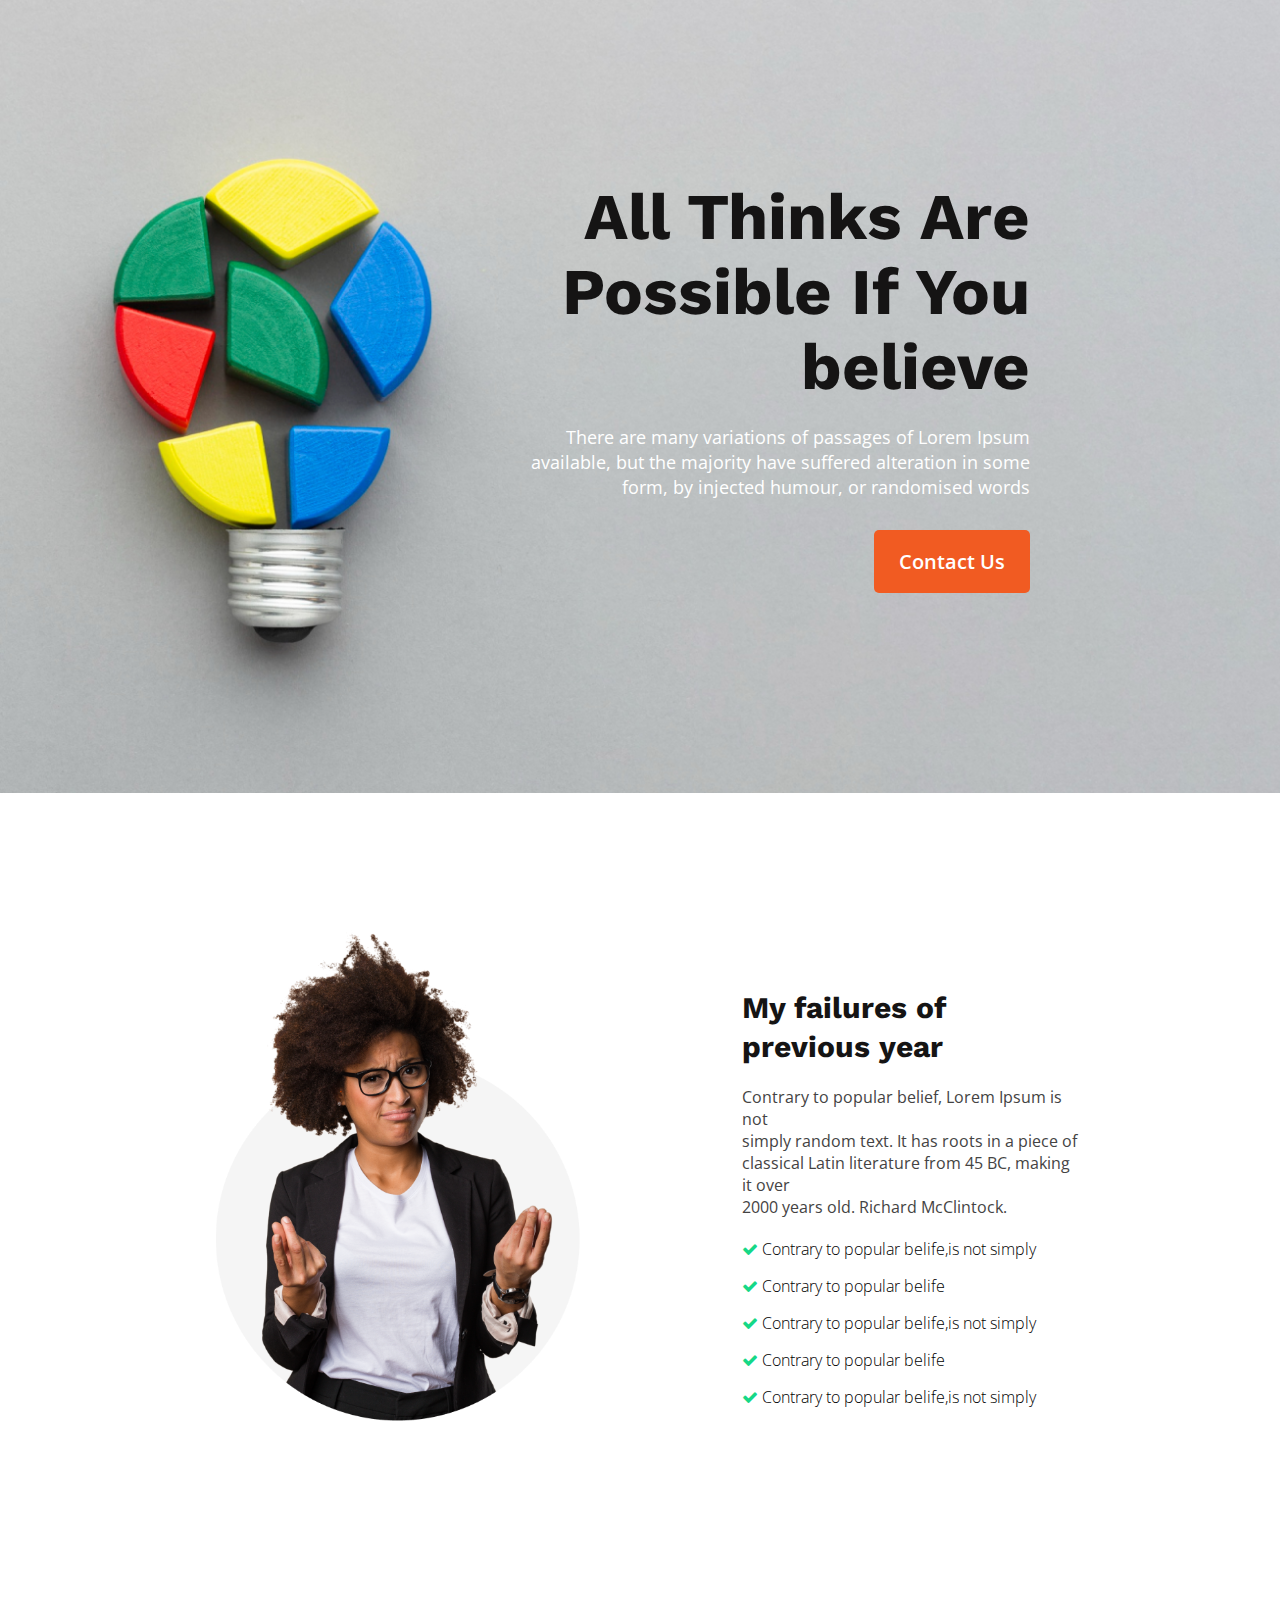
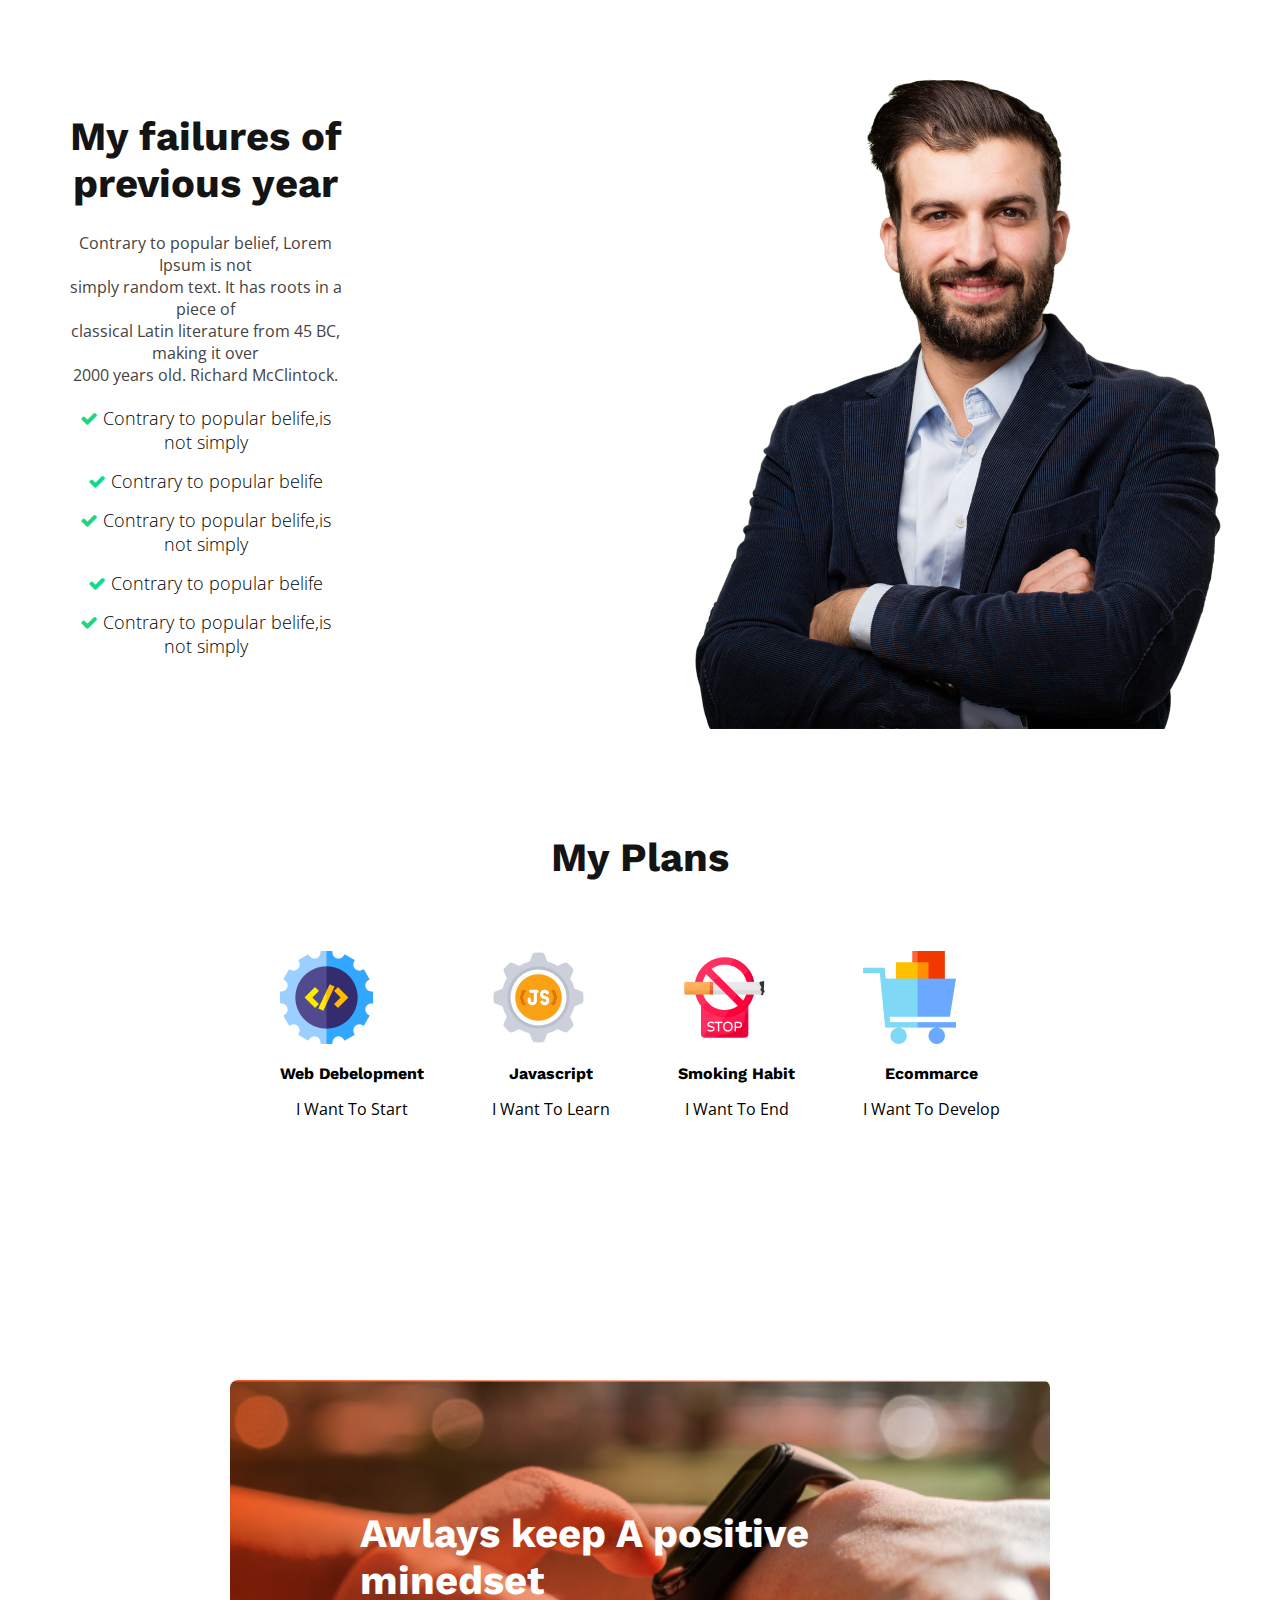
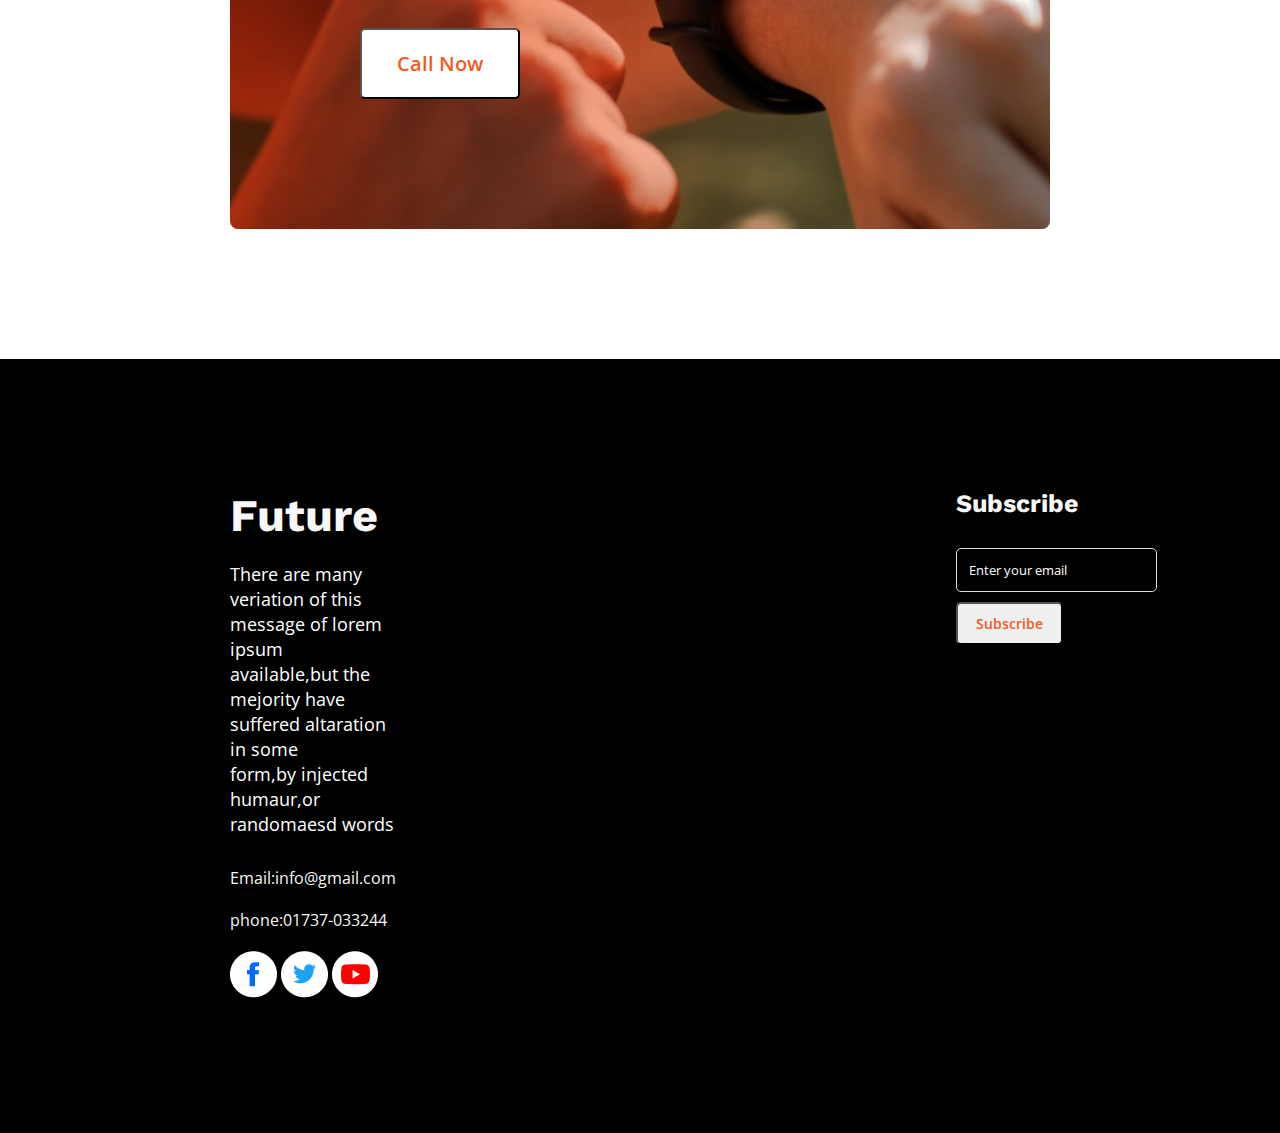
<file: index.html>
<!DOCTYPE html>
<html lang="en">

<head>
    <meta charset="UTF-8">
    <meta http-equiv="X-UA-Compatible" content="IE=edge">
    <meta name="viewport" content="width=device-width, initial-scale=1.0">
    <title>My First Assignment</title>
    <link rel="stylesheet" href="css/font-awesome.min.css">
    <link rel="stylesheet" href="styles/style.css">
</head>

<body>
    <!-- header section -->
    <header class="banner">
        <section class="header">
            <h2 class="title">All Thinks Are<br>Possible If You<br>believe</h2>
            <div class="header-section">
                <p class="description">There are many variations of passages of Lorem Ipsum<br>available, but the
                    majority have suffered alteration in some<br>form, by injected humour, or randomised words</p>
                <button class="btn-primary">Contact Us</button>
            </div>
        </section>
    </header>
    <main>
        <!-- main section -->
        <section class="primary">
            <div class="year-img">
                <img class="img" src="images/person.png" alt="">
            </div>
            <div class="year">
                <h3 class="section-title">My failures of<br>previous year</h3>
                <p class="section-description">Contrary to popular belief, Lorem Ipsum is not<br>simply random text. It
                    has roots in a piece of<br>classical Latin literature from 45 BC, making it over<br>2000 years old.
                    Richard McClintock.</p>
                <ul class="content">
                    <li><i class="fa fa-check"></i> Contrary to popular belife,is not simply</li>
                    <li><i class="fa fa-check"></i> Contrary to popular belife</li>
                    <li><i class="fa fa-check"></i> Contrary to popular belife,is not simply</li>
                    <li><i class="fa fa-check"></i> Contrary to popular belife
                    <li>
                    <li><i class="fa fa-check"></i> Contrary to popular belife,is not simply</li>
                </ul>
            </div>
        </section>
        <!-- my creation section -->
        <section class="my-creation">
            <div class="my-content">
                <h3 class="creation-title">My failures of<br>previous year</h3>
                <p class="creation-description">Contrary to popular belief, Lorem Ipsum is not<br>simply random text. It
                    has roots in a piece of<br>classical Latin literature from 45 BC, making it over<br>2000 years old.
                    Richard McClintock.</p>
                <ul class="content">
                    <li><i class="fa fa-check"></i> Contrary to popular belife,is not simply</li>
                    <li><i class="fa fa-check"></i> Contrary to popular belife</li>
                    <li><i class="fa fa-check"></i> Contrary to popular belife,is not simply</li>
                    <li><i class="fa fa-check"></i> Contrary to popular belife
                    <li>
                    <li><i class="fa fa-check"></i> Contrary to popular belife,is not simply</li>
                </ul>
            </div>
            <div class="creation-img">
                <img src="images/hardy.png" alt="">
            </div>
        </section>
        <!-- plans section -->
        <section class="plans">
            <h3 class="plan-title">My Plans</h3>
            <div class="my-plans">
                <div class="achivement">
                    <img class="img" src="images/icons/web.png" alt="">
                    <h4 class="achivement-title">Web Debelopment</h4>
                    <p class="achivement-decription">I Want To Start</p>
                </div>
                <div class="achivement">
                    <img class="img" src="images/icons/js.png" alt="">
                    <h4 class="achivement-title">Javascript</h4>
                    <p class="achivement-decription">I Want To Learn</p>
                </div>
                <div class="achivement">
                    <img class="img" src="images/icons/smoke.png" alt="">
                    <h4 class="achivement-title">Smoking Habit</h4>
                    <p class="achivement-decription">I Want To End</p>
                </div>
                <div class="achivement">
                    <img class="img" src="images/icons/ecom.png" alt="">
                    <h4 class="achivement-title">Ecommarce</h4>
                    <p class="achivement-decription">I Want To Develop</p>
                </div>
            </div>
        </section>
        <!-- liniar section -->
        <section class="watch">
            <h3 class="title">Awlays keep A positive<br>minedset</h3>
            <button class="call">Call Now</button>
        </section>
    </main>
    <footer>
        <!-- footer section -->
        <section class="footer">
            <!-- footer left -->
            <div class="left">
                <div>
                    <h3 class="title">Future</h3>
                    <p class="description">There are many veriation of this message of lorem ipsum<br>available,but the
                        mejority have suffered altaration in some<br>form,by injected humaur,or randomaesd words</p>
                </div>
                <div>
                    <p class="email">Email:info@gmail.com</p>
                    <p class="phone">phone:01737-033244</p>
                    <img src="images/icons/fb.png" alt="">
                    <img src="images/icons/twitter.png" alt="">
                    <img src="images/icons/youtube.png" alt="">
                </div>
            </div>
            <!-- footer right -->
            <div class="right">
                <h3 class="title">Subscribe</h3>
                <input type="email" name="" id="email" placeholder="Enter your email">
                <button class="btn-secondery">Subscribe</button>
            </div>
        </section>
    </footer>
</body>

</html>
</file>
<file: styles/style.css>
@import url('https://fonts.googleapis.com/css2?family=Open+Sans:wght@300;400;600&family=Work+Sans:wght@300;400;600;700&display=swap');
h1,
h2,
h3,
h4,
h5,
h6{
    font-family: 'Work Sans', sans-serif;
}
*{
    margin: 0;
    font-family: 'Open Sans', sans-serif;
}
::placeholder {
    color: #fff;
    opacity: 1; /* Firefox */
  }
  :-ms-input-placeholder { /* Internet Explorer 10-11 */
    color: #fff;
  }
  ::-ms-input-placeholder { /* Microsoft Edge */
    color: #fff;
  }
.btn-primary{
    font-weight: 600;
    font-size: 20px;
    border: none;
    color: #ffffff;
    background: #F15B22;
    border-radius: 5px;
    padding: 18px 25px;
}
/* header style */
.header .title{
    font-weight: 700;
    font-size: 65px;
    color: #151414;
    margin-bottom: 20px;
    line-height: 75px;
}
.header{
    text-align: right;
    padding-top: 180px;
    padding-right: 250px;
    max-height: 1000px;
}
.description{
    margin-bottom: 30px;
    font-size: 18px;
    color: #444343;
    line-height: 25px;
}
.banner{
    background-image: url(../images/banner/banner2.png);
    padding-bottom: 200px;
    background-repeat: no-repeat;
    background-size: cover;
    
}
/* main section styles */
.year-img {
    width: 50%;
}
.year-img img{
    width: 100%;
}
.year{
    margin-left: 150px;
    margin-top: 65px
}
.year h3{
    font-size: 30px;
    font-weight: 700;
    line-height: 1.3;
}
.img{
    display: block;
}
.primary{
    display: flex;
    padding: 130px 200px 130px 200px;
}
.section{
    text-align: left;
    padding: 350px 320px 200px 87px;
    max-width: 1070px;
    max-height: 720px;
    
}
.section-title{
    display: block;
    color: #151414;
    font-size: 40px;
    margin-bottom: 20px;
}
.section-description{
    display: block;
    margin-top: 15px;
    margin-bottom: 20px;
    color: #444343;
}
/* my creation */
.my-creation {
    display: flex;
}
.my-creation img{
    padding: 100px 50px 100px 200px;
    margin-left: 100px;

}
.my-creation .my-content{
    text-align: center;
    margin-top: 160px;
    padding-left: 65px;
    font-size: 18px;
}
.my-creation h3{
    font-size: 40px;
    margin-bottom: 25px;
    font-weight: 700;
    color: #151414;
}
.my-creation .creation-description{
    color: #444343;
    font-weight: 400;
    font-size: 16px;
    margin-bottom: 20px;
}
/* plan section style */
.plan-title{
    color: #151414;
    padding-bottom: 20px;
    font-size: 40px;
    text-align: center;
}
.my-plans{
    display: flex;
    text-align: center;
    margin: 0 auto;
    padding: 50px 280px 130px 280px;
    justify-content: space-between;
}
.achivement-title{
    padding-bottom: 15px;
    padding-top: 20px;
}
.content{
    list-style: none;
    padding: 0;
    margin: 0;
}
.content li{
    font-weight: 300;
    margin-bottom: 15px;
}
.content li i{
    color: #16d887;
}
/* liniar style */
.watch{
    background-image: url(../images/watch.png),linear-gradient(90deg, #F15B22 0%, rgba(241, 91, 34, 0) 100%);
    background-repeat: no-repeat;
    background-position: center;
    background-size: cover;
    padding: 130px;
    background-blend-mode: multiply;
    border-radius: 8px;
    margin: 130px 230px;
}
.watch .title{
    color: #FFFFFF;
    font-weight: 700;
    font-size: 40px;
    margin-bottom: 24px;
}
.watch .call{
    color: #F15B22;
    font-weight: 600;
    font-size: 20px;
    padding: 20px 35px;
    background: #FFFFFF;
    border-radius: 5px;
}
 /* footer style */
.footer{
    display: flex;
    justify-content: space-between;
    background-color: black;
}
.description{
    color: #FFFFFF;
}

/* footer right section style */
.footer .right{
    padding: 130px 230px;
}
.footer .right .title{
    font-size: 25px;
    margin-bottom: 30px;
    color: #F8F8F8;
}
/* footer left */
.footer .left{
    text-align: left;
    padding: 130px 330px 130px 230px;
    color: #F8F8F8;
}
.footer .left .title{
    color: #F8F8F8;
    font-size: 45px;
    margin-bottom: 20px;
    
}
#email{
    max-width: 320px;
    padding: 12px;
    background-color: black;
    border: 1px solid #ddd;
    border-radius: 5px;
    outline: none;
}
.footer .left .email{
    margin-top: 20px;
    margin-bottom: 20px;
}
.footer .left .phone{
    margin-bottom: 20px;
}
.btn-secondery{
    padding: 10px 18px;
    display: block;
    color: #F15B22;
    font-size: 14px;
    font-weight: 600;
    border-radius: 5px;
    margin-top: 10px;
    transition: all 0.3s;
}
.btn-secondery:hover{
    cursor: pointer;
    background: #F15B22;
    color: #fff;
}
</file>
